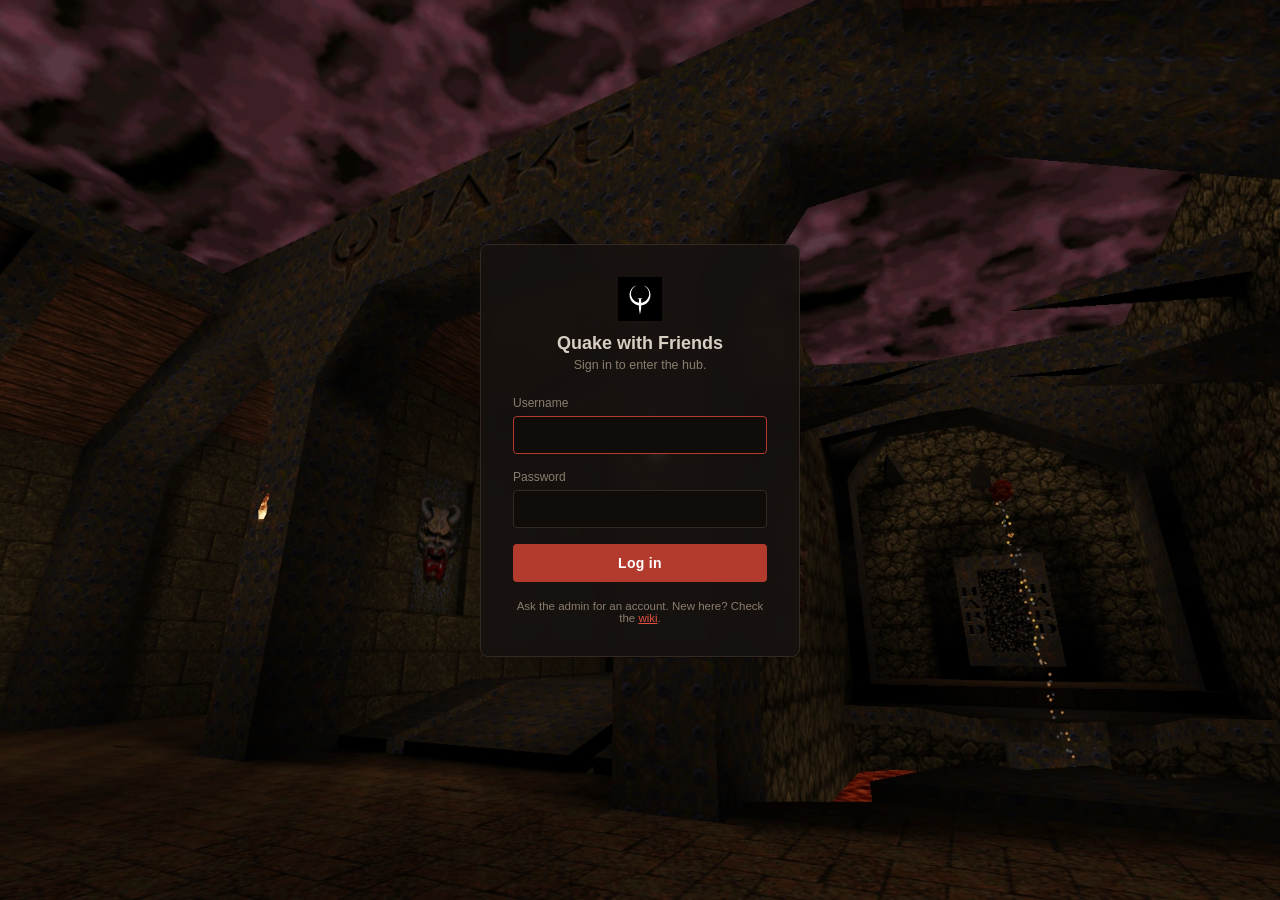
<file: admin.html>
<!DOCTYPE html>
<html>
<head>
	<meta charset="utf-8">
	<meta name="viewport" content="width=device-width, initial-scale=1.0">
	<title>Quake with Friends — Admin</title>
	<link rel="icon" type="image/svg+xml" href="icon.svg">
	<link rel="apple-touch-icon" href="icon.png">
	<link rel="stylesheet" href="admin.css">
</head>
<body>

	<header>
		<img src="icon.svg" alt="">
		<h1><a href="admin.html">Admin</a></h1>
		<div class="links">
			<a href="start.html">start</a>
			<a href="wiki.html">wiki</a>
			<a href="index.html">game</a>
			<a href="#" id="logoutLink">log out</a>
		</div>
	</header>

	<main>

		<div class="cards">
			<a class="card" href="admin_users.html">
				<div class="count" id="usersCount">—</div>
				<div class="label">Users</div>
			</a>
			<a class="card" href="admin_maps.html">
				<div class="count" id="mapsCount">—</div>
				<div class="label">Maps</div>
			</a>
			<a class="card" href="admin_rooms.html">
				<div class="count" id="roomsCount">—</div>
				<div class="label">Active rooms</div>
			</a>
		</div>

	</main>

	<div id="status"></div>

	<script src="server-config.js"></script>
	<script type="module">

		import { requireAdminSession, logout } from './src/auth_client.js';
		import { api, showStatus } from './admin_common.js';

		const session = requireAdminSession();

		document.getElementById( 'logoutLink' ).addEventListener( 'click', ( e ) => { e.preventDefault(); logout(); } );

		if ( session !== null ) {

			api( '/admin/api/users' ).then( ( { users } ) => {

				document.getElementById( 'usersCount' ).textContent = users.length;

			} ).catch( ( e ) => showStatus( e.message, true ) );

			api( '/admin/api/maps' ).then( ( { maps } ) => {

				document.getElementById( 'mapsCount' ).textContent = Object.keys( maps ).length;

			} ).catch( ( e ) => showStatus( e.message, true ) );

			api( '/admin/api/rooms' ).then( ( { rooms } ) => {

				document.getElementById( 'roomsCount' ).textContent = rooms.length;

			} ).catch( ( e ) => showStatus( e.message, true ) );

		}

	</script>

</body>
</html>
</file>
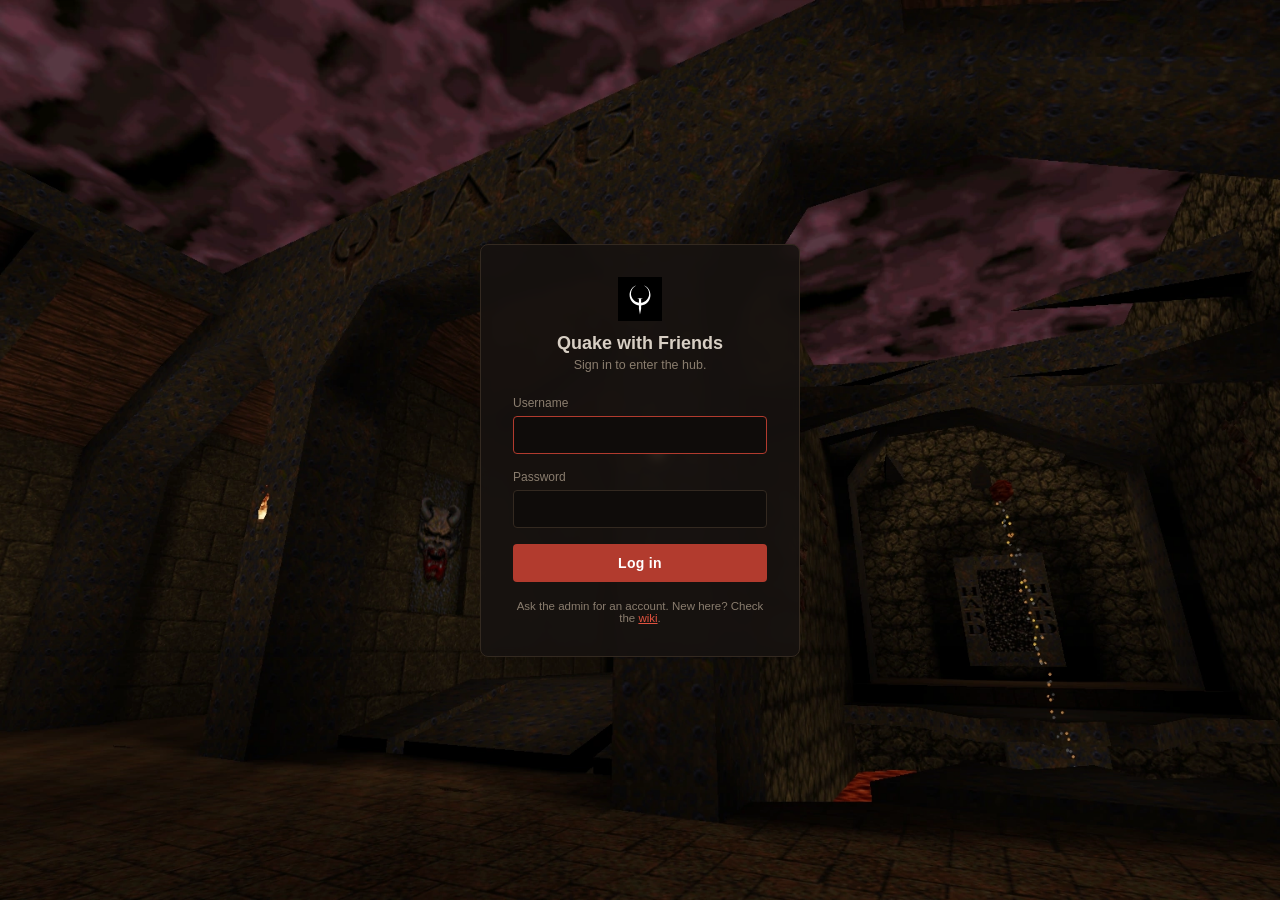
<file: admin_maps.html>
<!DOCTYPE html>
<html>
<head>
	<meta charset="utf-8">
	<meta name="viewport" content="width=device-width, initial-scale=1.0">
	<title>Quake with Friends — Admin — Maps</title>
	<link rel="icon" type="image/svg+xml" href="icon.svg">
	<link rel="apple-touch-icon" href="icon.png">
	<link rel="stylesheet" href="admin.css">
</head>
<body>

	<header>
		<img src="icon.svg" alt="">
		<h1><a href="admin.html">Admin</a></h1>
		<nav>
			<a href="admin_users.html">Users</a>
			<a href="admin_maps.html" class="active">Maps</a>
			<a href="admin_rooms.html">Rooms</a>
		</nav>
		<div class="links">
			<a href="start.html">start</a>
			<a href="wiki.html">wiki</a>
			<a href="index.html">game</a>
			<a href="#" id="logoutLink">log out</a>
		</div>
	</header>

	<main>

		<section>
			<h2>Maps</h2>
			<table id="mapsTable">
				<thead>
					<tr><th>ID</th><th>Title</th><th>Category</th><th>Mod</th><th>Visible</th><th></th></tr>
				</thead>
				<tbody id="mapsBody"></tbody>
			</table>
			<div id="mapsEmpty" class="empty" hidden>No maps in the catalog.</div>

			<div style="margin-top:16px;">
				<button type="button" class="primary" id="addMapBtn">Add map</button>
			</div>
		</section>

	</main>

	<div id="status"></div>

	<dialog id="mapDialog" style="width:380px;">
		<h3 id="mapDialogTitle">Add map</h3>
		<form id="mapForm">
			<div class="field">
				<label for="mapId">ID (matches the map/bsp filename)</label>
				<input type="text" id="mapId" placeholder="e.g. frogsbog">
			</div>
			<div class="field">
				<label for="mapTitle">Title (shown to players)</label>
				<input type="text" id="mapTitle" required>
			</div>
			<div class="field">
				<label for="mapCategory">Category</label>
				<select id="mapCategory">
					<option value="mod">mod</option>
					<option value="custom">custom</option>
					<option value="vanilla">vanilla</option>
					<option value="deathmatch">deathmatch</option>
				</select>
			</div>
			<div class="field">
				<label for="mapMod">Mod display name (optional)</label>
				<input type="text" id="mapMod" placeholder="e.g. Copper">
			</div>
			<div class="field">
				<label for="mapLayers">Mod dirs to layer in (comma-separated, optional)</label>
				<input type="text" id="mapLayers" placeholder="e.g. mods/copper">
			</div>
			<div class="field">
				<label for="mapBlurb">Blurb (optional)</label>
				<input type="text" id="mapBlurb">
			</div>
			<div class="field checkfield">
				<input type="checkbox" id="mapHidden">
				<label for="mapHidden" style="margin:0">Hidden from players</label>
			</div>
			<div class="actions">
				<button type="button" class="btn" id="mapDialogCancel">Cancel</button>
				<button type="submit" class="primary" id="mapDialogSubmit">Save</button>
			</div>
		</form>
	</dialog>

	<script src="server-config.js"></script>
	<script type="module">

		import { requireAdminSession, logout } from './src/auth_client.js';
		import { api, showStatus, escapeHTML } from './admin_common.js';

		const session = requireAdminSession();

		document.getElementById( 'logoutLink' ).addEventListener( 'click', ( e ) => { e.preventDefault(); logout(); } );

		async function loadMaps() {

			const { maps } = await api( '/admin/api/maps' );
			const body = document.getElementById( 'mapsBody' );
			const empty = document.getElementById( 'mapsEmpty' );

			const ids = Object.keys( maps ).sort();
			body.innerHTML = '';
			empty.hidden = ids.length > 0;

			for ( const id of ids ) {

				const m = maps[ id ];
				const tr = document.createElement( 'tr' );
				tr.innerHTML = `
					<td><code>${ escapeHTML( id ) }</code></td>
					<td>${ escapeHTML( m.title ) }</td>
					<td><span class="badge">${ escapeHTML( m.category ) }</span></td>
					<td>${ escapeHTML( m.mod || '—' ) }</td>
					<td></td>
					<td></td>
				`;

				const visTd = tr.children[ 4 ];
				const visBtn = document.createElement( 'button' );
				visBtn.textContent = m.hidden ? 'Hidden' : 'Visible';
				if ( m.hidden ) visBtn.style.color = 'var(--text-dim)';
				visBtn.addEventListener( 'click', () => toggleMapHidden( id, ! m.hidden ) );
				visTd.appendChild( visBtn );

				const actionsTd = tr.children[ 5 ];

				const editBtn = document.createElement( 'button' );
				editBtn.textContent = 'Edit';
				editBtn.addEventListener( 'click', () => openMapDialog( id, m ) );
				actionsTd.appendChild( editBtn );

				const delBtn = document.createElement( 'button' );
				delBtn.textContent = 'Delete';
				delBtn.className = 'danger';
				delBtn.addEventListener( 'click', () => deleteMapRow( id ) );
				actionsTd.appendChild( delBtn );

				body.appendChild( tr );

			}

		}

		async function toggleMapHidden( id, hidden ) {

			try {

				await api( '/admin/api/maps/' + encodeURIComponent( id ), {
					method: 'PATCH',
					headers: { 'Content-Type': 'application/json' },
					body: JSON.stringify( { hidden } ),
				} );
				showStatus( ( hidden ? 'Hid ' : 'Unhid ' ) + id + '.' );
				loadMaps();

			} catch ( e ) {

				showStatus( e.message, true );

			}

		}

		async function deleteMapRow( id ) {

			if ( ! confirm( 'Remove "' + id + '" from the catalog? (The map file itself is untouched -- this only removes the listing.)' ) ) return;

			try {

				await api( '/admin/api/maps/' + encodeURIComponent( id ), { method: 'DELETE' } );
				showStatus( 'Removed ' + id + '.' );
				loadMaps();

			} catch ( e ) {

				showStatus( e.message, true );

			}

		}

		// Add/edit dialog

		const mapDialog = document.getElementById( 'mapDialog' );
		const mapIdInput = document.getElementById( 'mapId' );
		const mapLayersInput = document.getElementById( 'mapLayers' );
		const mapDialogSubmit = document.getElementById( 'mapDialogSubmit' );
		let editingMapId = null; // null while adding a new map

		function openMapDialog( id, entry ) {

			editingMapId = id || null;
			document.getElementById( 'mapDialogTitle' ).textContent = id ? 'Edit map' : 'Add map';

			mapIdInput.value = id || '';
			mapIdInput.disabled = !! id; // ID is fixed once created -- it has to match the actual map file

			document.getElementById( 'mapTitle' ).value = ( entry && entry.title ) || '';
			document.getElementById( 'mapCategory' ).value = ( entry && entry.category ) || 'mod';
			document.getElementById( 'mapMod' ).value = ( entry && entry.mod ) || '';
			mapLayersInput.value = ( entry && entry.layers ) ? entry.layers.join( ', ' ) : '';
			document.getElementById( 'mapBlurb' ).value = ( entry && entry.blurb ) || '';
			document.getElementById( 'mapHidden' ).checked = !! ( entry && entry.hidden );

			mapDialog.showModal();

		}

		document.getElementById( 'addMapBtn' ).addEventListener( 'click', () => openMapDialog( null, null ) );
		document.getElementById( 'mapDialogCancel' ).addEventListener( 'click', () => mapDialog.close() );

		document.getElementById( 'mapForm' ).addEventListener( 'submit', async ( e ) => {

			e.preventDefault();

			const id = editingMapId || mapIdInput.value.trim();

			mapDialogSubmit.disabled = true;

			try {

				const body = {
					title: document.getElementById( 'mapTitle' ).value.trim(),
					category: document.getElementById( 'mapCategory' ).value,
					mod: document.getElementById( 'mapMod' ).value.trim(),
					layers: mapLayersInput.value,
					blurb: document.getElementById( 'mapBlurb' ).value.trim(),
					hidden: document.getElementById( 'mapHidden' ).checked,
				};

				if ( editingMapId ) {

					await api( '/admin/api/maps/' + encodeURIComponent( editingMapId ), {
						method: 'PATCH',
						headers: { 'Content-Type': 'application/json' },
						body: JSON.stringify( body ),
					} );
					showStatus( 'Updated ' + editingMapId + '.' );

				} else {

					await api( '/admin/api/maps', {
						method: 'POST',
						headers: { 'Content-Type': 'application/json' },
						body: JSON.stringify( Object.assign( { id }, body ) ),
					} );
					showStatus( 'Added ' + id + '.' );

				}

				mapDialog.close();
				loadMaps();

			} catch ( err ) {

				showStatus( err.message, true );

			} finally {

				mapDialogSubmit.disabled = false;

			}

		} );

		if ( session !== null ) {

			loadMaps().catch( ( e ) => showStatus( e.message, true ) );

		}

	</script>

</body>
</html>
</file>
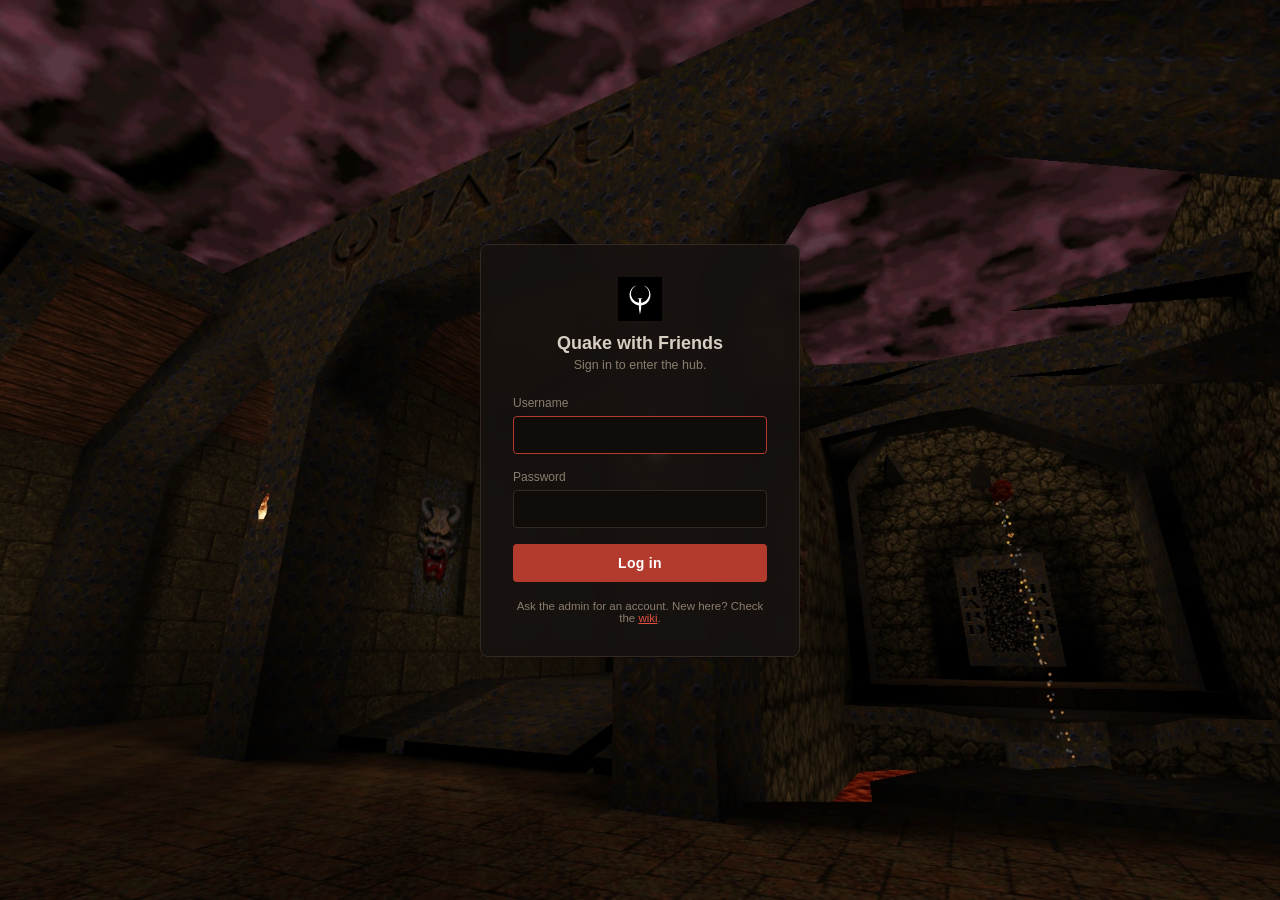
<file: admin_rooms.html>
<!DOCTYPE html>
<html>
<head>
	<meta charset="utf-8">
	<meta name="viewport" content="width=device-width, initial-scale=1.0">
	<title>Quake with Friends — Admin — Rooms</title>
	<link rel="icon" type="image/svg+xml" href="icon.svg">
	<link rel="apple-touch-icon" href="icon.png">
	<link rel="stylesheet" href="admin.css">
</head>
<body>

	<header>
		<img src="icon.svg" alt="">
		<h1><a href="admin.html">Admin</a></h1>
		<nav>
			<a href="admin_users.html">Users</a>
			<a href="admin_maps.html">Maps</a>
			<a href="admin_rooms.html" class="active">Rooms</a>
		</nav>
		<div class="links">
			<a href="start.html">start</a>
			<a href="wiki.html">wiki</a>
			<a href="index.html">game</a>
			<a href="#" id="logoutLink">log out</a>
		</div>
	</header>

	<main>

		<section>
			<h2>Active Rooms</h2>
			<table id="roomsTable">
				<thead>
					<tr><th>Room</th><th>Map</th><th>Mod</th><th>Players</th><th>Created</th><th></th></tr>
				</thead>
				<tbody id="roomsBody"></tbody>
			</table>
			<div id="roomsEmpty" class="empty" hidden>No active rooms.</div>
		</section>

	</main>

	<div id="status"></div>

	<script src="server-config.js"></script>
	<script type="module">

		import { requireAdminSession, logout } from './src/auth_client.js';
		import { api, showStatus, escapeHTML, fmtDate } from './admin_common.js';

		const session = requireAdminSession();

		document.getElementById( 'logoutLink' ).addEventListener( 'click', ( e ) => { e.preventDefault(); logout(); } );

		async function loadRooms() {

			const { rooms } = await api( '/admin/api/rooms' );
			const body = document.getElementById( 'roomsBody' );
			const empty = document.getElementById( 'roomsEmpty' );

			body.innerHTML = '';
			empty.hidden = rooms.length > 0;

			for ( const r of rooms.sort( ( a, b ) => b.createdAt - a.createdAt ) ) {

				const tr = document.createElement( 'tr' );
				tr.innerHTML = `
					<td>${ escapeHTML( r.id ) }${ r.persistent ? ' <span class="badge hub">hub</span>' : '' }</td>
					<td>${ escapeHTML( r.map ) }</td>
					<td>${ escapeHTML( r.mod || '—' ) }</td>
					<td>${ r.playerCount }/${ r.maxPlayers }</td>
					<td>${ fmtDate( r.createdAt ) }</td>
					<td></td>
				`;

				const actionsTd = tr.querySelector( 'td:last-child' );
				const endBtn = document.createElement( 'button' );
				endBtn.textContent = 'Terminate';
				endBtn.className = 'danger';
				endBtn.disabled = r.persistent;
				endBtn.addEventListener( 'click', () => terminateRoom( r.id ) );
				actionsTd.appendChild( endBtn );

				body.appendChild( tr );

			}

		}

		async function terminateRoom( id ) {

			if ( ! confirm( 'Terminate room ' + id + '? Anyone still in it will be disconnected.' ) ) return;

			try {

				await api( '/admin/api/rooms/' + encodeURIComponent( id ), { method: 'DELETE' } );
				showStatus( 'Terminated ' + id + '.' );
				loadRooms();

			} catch ( e ) {

				showStatus( e.message, true );

			}

		}

		if ( session !== null ) {

			loadRooms().catch( ( e ) => showStatus( e.message, true ) );
			setInterval( () => loadRooms().catch( () => {} ), 15000 );

		}

	</script>

</body>
</html>
</file>
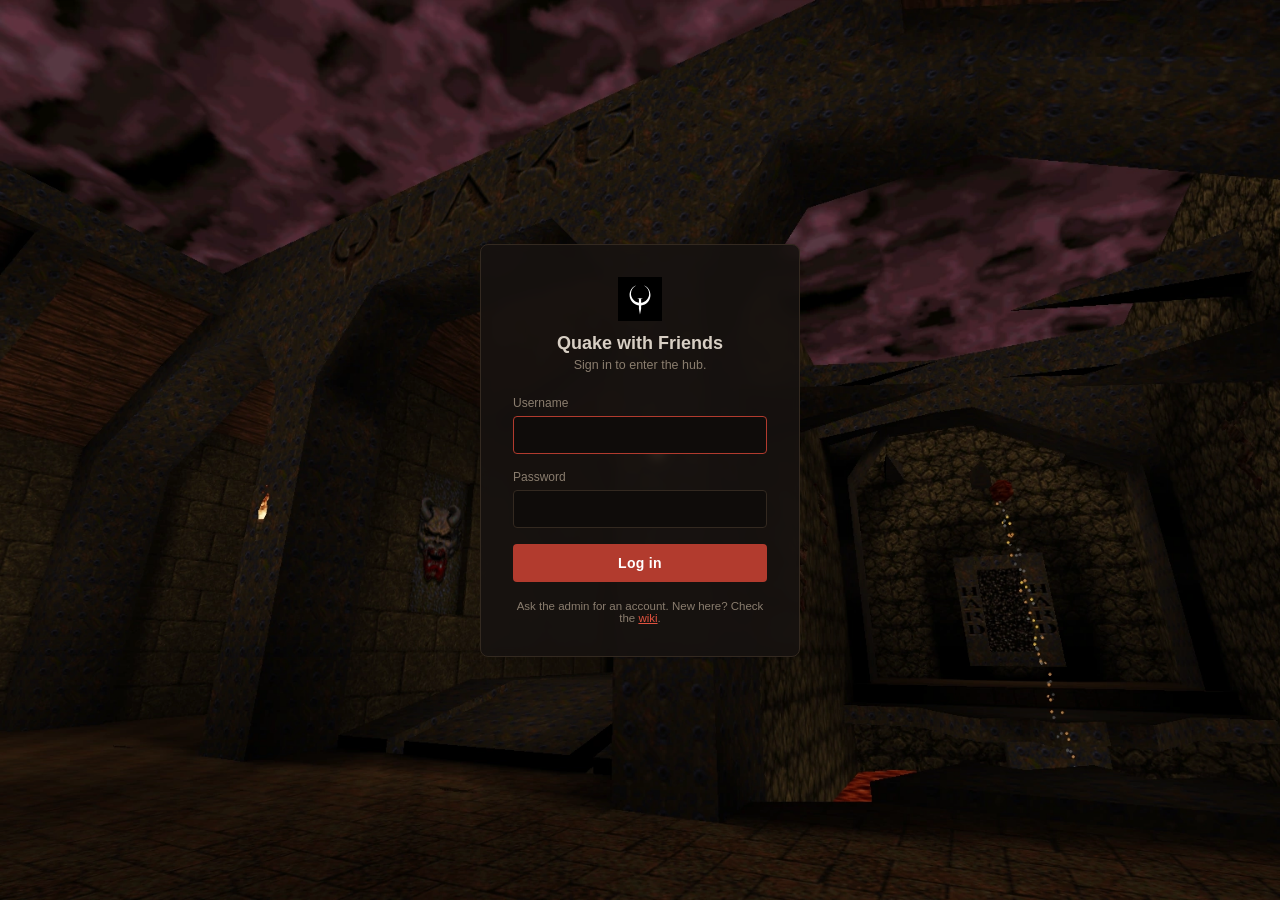
<file: admin_users.html>
<!DOCTYPE html>
<html>
<head>
	<meta charset="utf-8">
	<meta name="viewport" content="width=device-width, initial-scale=1.0">
	<title>Quake with Friends — Admin — Users</title>
	<link rel="icon" type="image/svg+xml" href="icon.svg">
	<link rel="apple-touch-icon" href="icon.png">
	<link rel="stylesheet" href="admin.css">
</head>
<body>

	<header>
		<img src="icon.svg" alt="">
		<h1><a href="admin.html">Admin</a></h1>
		<nav>
			<a href="admin_users.html" class="active">Users</a>
			<a href="admin_maps.html">Maps</a>
			<a href="admin_rooms.html">Rooms</a>
		</nav>
		<div class="links">
			<a href="start.html">start</a>
			<a href="wiki.html">wiki</a>
			<a href="index.html">game</a>
			<a href="#" id="logoutLink">log out</a>
		</div>
	</header>

	<main>

		<section>
			<h2>Users</h2>
			<table id="usersTable">
				<thead>
					<tr><th>Username</th><th>Role</th><th>Created</th><th></th></tr>
				</thead>
				<tbody id="usersBody"></tbody>
			</table>
			<div id="usersEmpty" class="empty" hidden>No users yet.</div>

			<form class="inline" id="addUserForm">
				<div class="field">
					<label for="newUsername">Username</label>
					<input type="text" id="newUsername" maxlength="15" required autocomplete="off">
				</div>
				<div class="field">
					<label for="newPassword">Password</label>
					<input type="password" id="newPassword" required autocomplete="new-password">
				</div>
				<div class="field checkfield">
					<input type="checkbox" id="newIsAdmin">
					<label for="newIsAdmin" style="margin:0">Admin</label>
				</div>
				<button type="submit" class="primary">Add user</button>
			</form>
		</section>

	</main>

	<div id="status"></div>

	<dialog id="passwordDialog">
		<h3>Reset password</h3>
		<form id="passwordForm">
			<div class="field">
				<label for="dialogUsername">User</label>
				<input type="text" id="dialogUsername" disabled style="background:#0f0c0a;border:1px solid #332920;color:#8a7d6e;padding:7px 9px;border-radius:4px;font-size:13px;width:100%;">
			</div>
			<div class="field">
				<label for="dialogPassword">New password</label>
				<input type="password" id="dialogPassword" required autocomplete="new-password">
			</div>
			<div class="actions">
				<button type="button" class="btn" id="dialogCancel">Cancel</button>
				<button type="submit" class="primary">Set password</button>
			</div>
		</form>
	</dialog>

	<script src="server-config.js"></script>
	<script type="module">

		import { requireAdminSession, logout } from './src/auth_client.js';
		import { api, showStatus, escapeHTML, fmtDate } from './admin_common.js';

		const session = requireAdminSession();

		document.getElementById( 'logoutLink' ).addEventListener( 'click', ( e ) => { e.preventDefault(); logout(); } );

		async function loadUsers() {

			const { users } = await api( '/admin/api/users' );
			const body = document.getElementById( 'usersBody' );
			const empty = document.getElementById( 'usersEmpty' );

			body.innerHTML = '';
			empty.hidden = users.length > 0;

			for ( const u of users.sort( ( a, b ) => a.username.localeCompare( b.username ) ) ) {

				const tr = document.createElement( 'tr' );
				tr.innerHTML = `
					<td>${ escapeHTML( u.username ) }${ u.username === session.username ? ' <span class="badge">you</span>' : '' }</td>
					<td>${ u.isAdmin ? '<span class="badge admin">admin</span>' : '<span class="badge">player</span>' }</td>
					<td>${ fmtDate( u.createdAt ) }</td>
					<td></td>
				`;

				const actionsTd = tr.querySelector( 'td:last-child' );

				const pwBtn = document.createElement( 'button' );
				pwBtn.textContent = 'Reset password';
				pwBtn.addEventListener( 'click', () => openPasswordDialog( u.username ) );
				actionsTd.appendChild( pwBtn );

				const adminBtn = document.createElement( 'button' );
				adminBtn.textContent = u.isAdmin ? 'Remove admin' : 'Make admin';
				adminBtn.addEventListener( 'click', () => toggleAdmin( u.username, ! u.isAdmin ) );
				actionsTd.appendChild( adminBtn );

				const delBtn = document.createElement( 'button' );
				delBtn.textContent = 'Delete';
				delBtn.className = 'danger';
				delBtn.disabled = u.username === session.username;
				delBtn.addEventListener( 'click', () => deleteUserRow( u.username ) );
				actionsTd.appendChild( delBtn );

				body.appendChild( tr );

			}

		}

		async function toggleAdmin( username, isAdmin ) {

			try {

				await api( '/admin/api/users/' + encodeURIComponent( username ), {
					method: 'PATCH',
					headers: { 'Content-Type': 'application/json' },
					body: JSON.stringify( { isAdmin } ),
				} );
				showStatus( ( isAdmin ? 'Made ' : 'Removed admin from ' ) + username + '.' );
				loadUsers();

			} catch ( e ) {

				showStatus( e.message, true );

			}

		}

		async function deleteUserRow( username ) {

			if ( ! confirm( 'Delete user "' + username + '"? This cannot be undone.' ) ) return;

			try {

				await api( '/admin/api/users/' + encodeURIComponent( username ), { method: 'DELETE' } );
				showStatus( 'Deleted ' + username + '.' );
				loadUsers();

			} catch ( e ) {

				showStatus( e.message, true );

			}

		}

		document.getElementById( 'addUserForm' ).addEventListener( 'submit', async ( e ) => {

			e.preventDefault();

			const username = document.getElementById( 'newUsername' ).value.trim();
			const password = document.getElementById( 'newPassword' ).value;
			const isAdmin = document.getElementById( 'newIsAdmin' ).checked;

			try {

				await api( '/admin/api/users', {
					method: 'POST',
					headers: { 'Content-Type': 'application/json' },
					body: JSON.stringify( { username, password, isAdmin } ),
				} );
				showStatus( 'Created ' + username + '.' );
				e.target.reset();
				loadUsers();

			} catch ( e2 ) {

				showStatus( e2.message, true );

			}

		} );

		// Password reset dialog

		const passwordDialog = document.getElementById( 'passwordDialog' );
		let pendingUsername = '';

		function openPasswordDialog( username ) {

			pendingUsername = username;
			document.getElementById( 'dialogUsername' ).value = username;
			document.getElementById( 'dialogPassword' ).value = '';
			passwordDialog.showModal();

		}

		document.getElementById( 'dialogCancel' ).addEventListener( 'click', () => passwordDialog.close() );

		document.getElementById( 'passwordForm' ).addEventListener( 'submit', async ( e ) => {

			e.preventDefault();
			const password = document.getElementById( 'dialogPassword' ).value;

			try {

				await api( '/admin/api/users/' + encodeURIComponent( pendingUsername ), {
					method: 'PATCH',
					headers: { 'Content-Type': 'application/json' },
					body: JSON.stringify( { password } ),
				} );
				showStatus( 'Password updated for ' + pendingUsername + '.' );
				passwordDialog.close();

			} catch ( err ) {

				showStatus( err.message, true );

			}

		} );

		if ( session !== null ) {

			loadUsers().catch( ( e ) => showStatus( e.message, true ) );

		}

	</script>

</body>
</html>
</file>
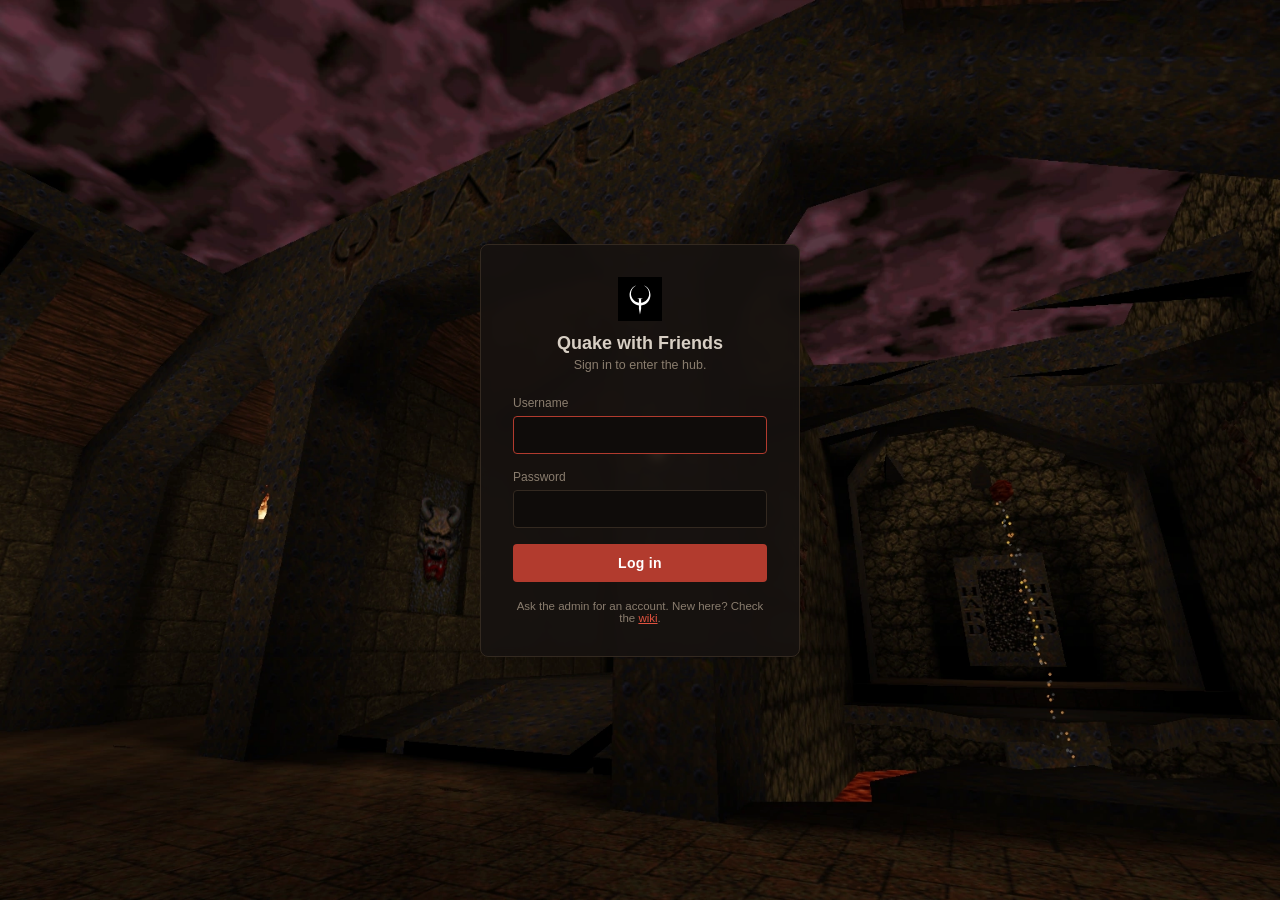
<file: hub.html>
<!DOCTYPE html>
<html>
<head>
	<meta charset="utf-8">
	<meta name="viewport" content="width=device-width, initial-scale=1.0">
	<title>Quake with Friends — Hub</title>
	<link rel="icon" type="image/svg+xml" href="icon.svg">
	<link rel="apple-touch-icon" href="icon.png">
	<style>
		:root {
			--bg: #0b0908;
			--panel: rgba(23, 19, 16, 0.88);
			--panel-border: #332920;
			--text: #d8cfc4;
			--text-dim: #8a7d6e;
			--accent: #b23b2e;
			--accent-bright: #e0523f;
			--ok: #6f9b4a;
		}

		* { box-sizing: border-box; }

		html, body {
			margin: 0;
			padding: 0;
			min-height: 100%;
			background: var(--bg) url('background.webp') center / cover no-repeat fixed;
			color: var(--text);
			font-family: 'Trebuchet MS', 'Segoe UI', Verdana, sans-serif;
			display: flex;
			align-items: center;
			justify-content: center;
		}

		.card {
			width: 520px;
			max-width: calc(100vw - 32px);
			background: var(--panel);
			backdrop-filter: blur(6px);
			border: 1px solid var(--panel-border);
			border-radius: 8px;
			padding: 32px;
			margin: 24px 0;
		}

		.card > img { width: 44px; height: 44px; display: block; margin: 0 auto 12px; }

		h1 {
			margin: 0 0 4px;
			font-size: 18px;
			text-align: center;
			font-weight: 600;
		}

		p.sub {
			margin: 0 0 24px;
			text-align: center;
			font-size: 12.5px;
			color: var(--text-dim);
		}

		.roster {
			display: grid;
			grid-template-columns: repeat(auto-fill, minmax(84px, 1fr));
			gap: 16px 12px;
			min-height: 96px;
			align-content: start;
		}

		.player {
			display: flex;
			flex-direction: column;
			align-items: center;
			gap: 7px;
			min-width: 0;
		}

		.avatar {
			width: 56px;
			height: 56px;
			border-radius: 6px;
			background-color: #201a15;
			background-image: url('icons/face1.png');
			background-repeat: no-repeat;
			background-position: center;
			background-size: 42px 42px;
			image-rendering: pixelated;
			border: 1px solid rgba(0, 0, 0, 0.45);
			box-shadow: inset 0 1px 0 rgba(255, 255, 255, 0.1), inset 0 -2px 6px rgba(0, 0, 0, 0.45);
			filter: hue-rotate(var(--hue, 0deg)) saturate(1.3);
		}

		.player.self .avatar {
			border-color: var(--accent-bright);
			box-shadow: 0 0 0 2px var(--accent), inset 0 1px 0 rgba(255, 255, 255, 0.1);
		}

		.pname {
			font-size: 12px;
			max-width: 100%;
			overflow: hidden;
			text-overflow: ellipsis;
			white-space: nowrap;
			text-align: center;
		}

		.player.self .pname { color: var(--accent-bright); }

		.empty {
			grid-column: 1 / -1;
			align-self: center;
			text-align: center;
			font-size: 12.5px;
			color: var(--text-dim);
			padding: 24px 0;
		}

		.sep {
			margin: 22px 0 4px;
			border: none;
			border-top: 1px solid var(--panel-border);
		}

		.launch {
			margin-top: 22px;
			padding-top: 20px;
			border-top: 1px solid var(--panel-border);
		}

		.launch label {
			display: block;
			font-size: 11px;
			color: var(--text-dim);
			text-transform: uppercase;
			letter-spacing: 0.5px;
			margin-bottom: 6px;
		}

		.launch-row {
			display: flex;
			gap: 10px;
		}

		select {
			flex: 1;
			min-width: 0;
			background: #0f0c0a;
			border: 1px solid var(--panel-border);
			color: var(--text);
			padding: 10px 12px;
			border-radius: 4px;
			font-size: 13.5px;
			outline: none;
		}

		select:focus { border-color: var(--accent); }

		button#startBtn {
			background: var(--accent);
			color: #fff;
			border: none;
			padding: 0 22px;
			border-radius: 4px;
			font-size: 14px;
			font-weight: 600;
			cursor: pointer;
			letter-spacing: 0.3px;
		}

		button#startBtn:hover:not(:disabled) { background: var(--accent-bright); }
		button#startBtn:disabled { opacity: 0.5; cursor: default; }

		.launch-status {
			margin-top: 9px;
			font-size: 12px;
			min-height: 15px;
			color: var(--text-dim);
		}

		.launch-status.err { color: var(--accent-bright); }

		.foot {
			margin-top: 20px;
			display: flex;
			justify-content: space-between;
			align-items: center;
			gap: 12px;
			font-size: 12px;
			color: var(--text-dim);
		}

		.foot a { color: var(--text-dim); text-decoration: none; }
		.foot a:hover { color: var(--accent-bright); }
		.foot nav { display: flex; gap: 12px; }

		.status {
			display: flex;
			align-items: center;
			justify-content: center;
			gap: 7px;
			margin-bottom: 18px;
			font-size: 11.5px;
			color: var(--text-dim);
		}

		.dot {
			width: 7px;
			height: 7px;
			border-radius: 50%;
			background: var(--text-dim);
		}

		.status.live .dot { background: var(--ok); }
		.status.down .dot { background: var(--accent-bright); }
	</style>
</head>
<body>

	<div class="card">
		<img src="icon.svg" alt="">
		<h1>The Hub</h1>
		<p class="sub" id="sub">Who's here right now.</p>

		<div class="status" id="status"><span class="dot"></span><span id="statusText">Connecting…</span></div>

		<div class="roster" id="roster">
			<div class="empty">Loading…</div>
		</div>

		<div class="launch">
			<label for="mapSelect">Pick a level -- everyone here starts it together</label>
			<div class="launch-row">
				<select id="mapSelect" disabled><option>Loading maps…</option></select>
				<button id="startBtn" disabled>Start</button>
			</div>
			<div class="launch-status" id="launchStatus"></div>
		</div>

		<hr class="sep">

		<div class="foot">
			<span>Signed in as <span id="whoami" style="color: var(--text);"></span></span>
			<nav>
				<a href="maps.html">Maps</a>
				<a href="#" id="logoutLink">log out</a>
			</nav>
		</div>
	</div>

	<script src="server-config.js"></script>
	<script type="module">

		import { requireSession, logout, fetchMapdb } from './src/auth_client.js';

		const session = requireSession();
		if ( session !== null ) {

			document.getElementById( 'whoami' ).textContent = session.username;

			document.getElementById( 'logoutLink' ).addEventListener( 'click', ( e ) => {

				e.preventDefault();
				logout();

			} );

			loadMapPicker();
			startPresence( session );

		}

		/**
		 * A stable hue per player, so the same person is always the same
		 * shade of the same base face icon -- Quake's own "shirt colour"
		 * trick for telling players apart, just done with CSS instead of a
		 * palette-remapped skin. Cheap string hash; no avatar assets to
		 * manage beyond the one icon.
		 */
		function avatarHue( name ) {

			let hash = 0;
			for ( let i = 0; i < name.length; i ++ ) hash = ( hash * 31 + name.charCodeAt( i ) ) | 0;

			return Math.abs( hash ) % 360;

		}

		function renderRoster( players, me ) {

			const roster = document.getElementById( 'roster' );
			const sub = document.getElementById( 'sub' );

			roster.innerHTML = '';

			if ( players.length === 0 ) {

				sub.textContent = 'Who\'s here right now.';
				const empty = document.createElement( 'div' );
				empty.className = 'empty';
				empty.textContent = 'Nobody here yet.';
				roster.appendChild( empty );
				return;

			}

			sub.textContent = players.length === 1
				? 'One player here right now.'
				: players.length + ' players here right now.';

			for ( const player of players ) {

				const isSelf = player.username === me;

				const el = document.createElement( 'div' );
				el.className = isSelf ? 'player self' : 'player';

				const avatar = document.createElement( 'div' );
				avatar.className = 'avatar';
				avatar.style.setProperty( '--hue', avatarHue( player.username ) + 'deg' );

				const name = document.createElement( 'div' );
				name.className = 'pname';
				name.textContent = isSelf ? player.username + ' (you)' : player.username;
				name.title = player.username;

				el.appendChild( avatar );
				el.appendChild( name );
				roster.appendChild( el );

			}

		}

		function setStatus( state, text ) {

			const status = document.getElementById( 'status' );
			status.className = 'status' + ( state ? ' ' + state : '' );
			document.getElementById( 'statusText' ).textContent = text;

		}

		function setLaunchStatus( text, isError ) {

			const el = document.getElementById( 'launchStatus' );
			el.textContent = text || '';
			el.className = 'launch-status' + ( isError ? ' err' : '' );

		}

		/**
		 * Populates the level picker. Vanilla episode maps are left out --
		 * they're scripted single-player intro/outro levels, not built with
		 * extra players in mind -- everything else (mod campaigns, standalone
		 * customs, deathmatch arenas) is fair game. The server infers coop vs.
		 * deathmatch from the same category when Start is pressed (see
		 * hubModeForCategory in server/lobby_server.js) -- no mode picker here.
		 */
		async function loadMapPicker() {

			const select = document.getElementById( 'mapSelect' );

			let maps;
			try {

				maps = await fetchMapdb();

			} catch ( e ) {

				select.innerHTML = '<option>Could not load maps</option>';
				return;

			}

			const entries = Object.entries( maps )
				.filter( ( [ , entry ] ) => entry.category !== 'vanilla' )
				.sort( ( a, b ) => a[ 1 ].title.localeCompare( b[ 1 ].title ) );

			if ( entries.length === 0 ) {

				select.innerHTML = '<option>No maps available</option>';
				return;

			}

			select.innerHTML = entries
				.map( ( [ id, entry ] ) => '<option value="' + id + '">' + entry.title + '</option>' )
				.join( '' );
			select.disabled = false;

			updateStartEnabled();

		}

		function updateStartEnabled() {

			const select = document.getElementById( 'mapSelect' );
			const startBtn = document.getElementById( 'startBtn' );

			startBtn.disabled = select.disabled || ! window.__tqPresenceLive;

		}

		/**
		 * Holds one WebSocket open to the lobby for as long as this page is
		 * open -- that open socket *is* the player's presence in the hub, so
		 * closing the tab drops them from everyone else's roster with no
		 * timeout or heartbeat needed. Reconnects on drop so a blip doesn't
		 * strand the page showing a stale list.
		 */
		function startPresence( session ) {

			const lobby = ( window.THREE_QUAKE_SERVER && window.THREE_QUAKE_SERVER.lobby ) || 'localhost:4433';
			const url = ( location.protocol === 'https:' ? 'wss://' : 'ws://' ) + lobby + '/ws';

			let retry = null;
			let socket = null;

			function connect() {

				socket = new WebSocket( url );

				socket.addEventListener( 'open', () => {

					setStatus( 'live', 'Live' );
					window.__tqPresenceLive = true;
					updateStartEnabled();
					socket.send( JSON.stringify( { type: 'presence', token: session.token } ) );

				} );

				socket.addEventListener( 'message', ( event ) => {

					if ( typeof event.data !== 'string' ) return;

					let msg;
					try { msg = JSON.parse( event.data ); } catch ( e ) { return; }

					if ( msg.error ) {

						setStatus( 'down', msg.error );
						return;

					}

					if ( msg.type === 'presence' ) {

						renderRoster( msg.players || [], session.username );

					} else if ( msg.type === 'start' ) {

						// The host (could be anyone here, including this
						// client) pressed Start -- everyone on the page
						// travels into the new room together.
						setLaunchStatus( 'Starting…' );
						// map rides along too, not just room: this is a fresh
						// page load (not the same running client the old
						// in-world kiosk broadcast reached), so main.js needs
						// it to resolve the level's mod dirs from the map
						// catalog before it can render anything.
						window.location.href = 'index.html?room=' + encodeURIComponent( msg.roomId ) +
							'&map=' + encodeURIComponent( msg.mapId );

					} else if ( msg.type === 'start_failed' ) {

						setLaunchStatus( msg.error || 'Could not start the match.', true );
						document.getElementById( 'startBtn' ).disabled = false;

					}

				} );

				const drop = () => {

					window.__tqPresenceLive = false;
					updateStartEnabled();

					if ( retry !== null ) return;
					setStatus( 'down', 'Reconnecting…' );
					retry = setTimeout( () => { retry = null; connect(); }, 2000 );

				};

				socket.addEventListener( 'close', drop );
				socket.addEventListener( 'error', drop );

			}

			connect();

			document.getElementById( 'startBtn' ).addEventListener( 'click', () => {

				const mapId = document.getElementById( 'mapSelect' ).value;
				if ( ! mapId || socket == null || socket.readyState !== WebSocket.OPEN ) return;

				document.getElementById( 'startBtn' ).disabled = true;
				setLaunchStatus( 'Starting…' );
				socket.send( JSON.stringify( { type: 'start', mapId, token: session.token } ) );

			} );

		}

	</script>

</body>
</html>
</file>
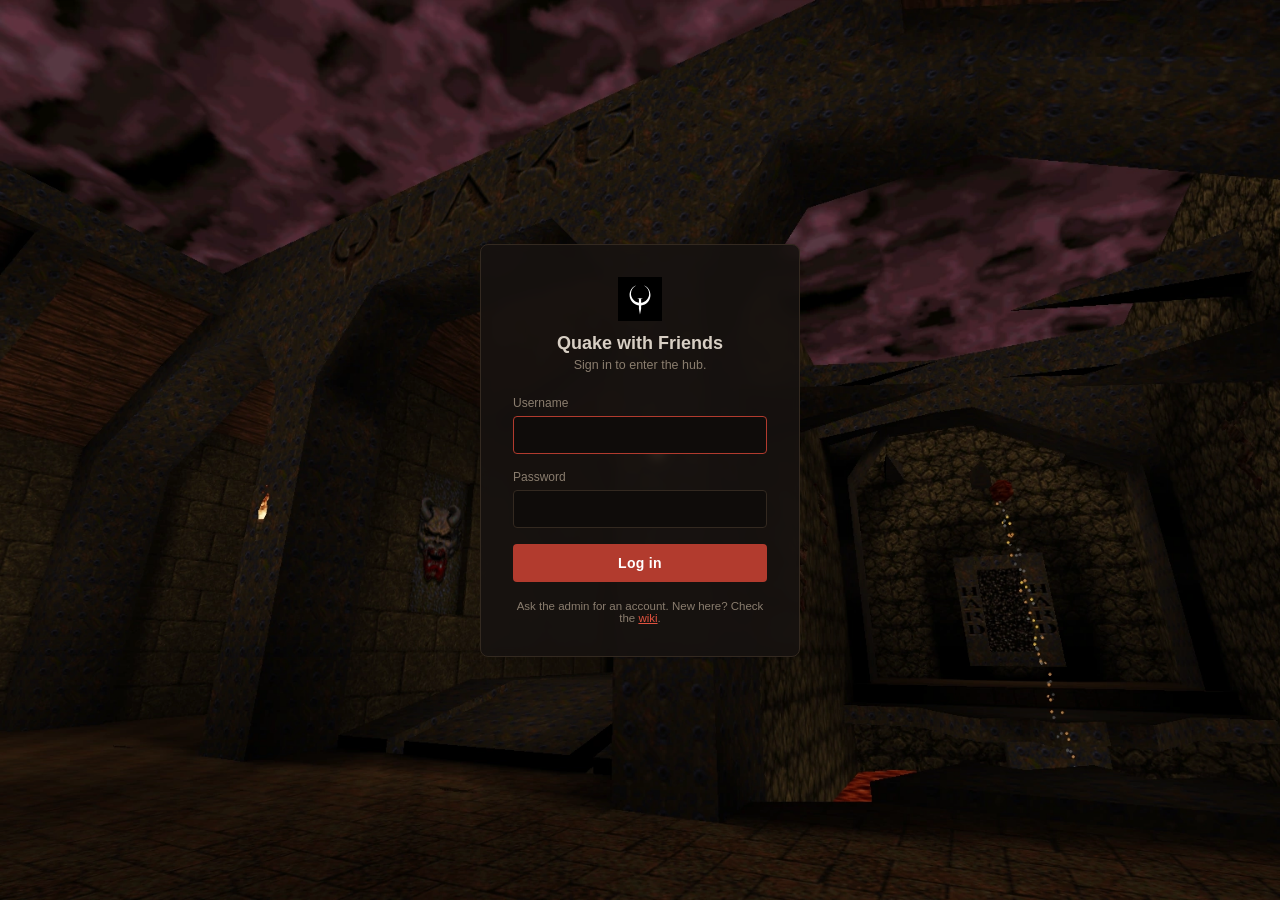
<file: login.html>
<!DOCTYPE html>
<html>
<head>
	<meta charset="utf-8">
	<meta name="viewport" content="width=device-width, initial-scale=1.0">
	<title>Quake with Friends — Login</title>
	<link rel="icon" type="image/svg+xml" href="icon.svg">
	<link rel="apple-touch-icon" href="icon.png">
	<style>
		:root {
			--bg: #0b0908;
			--panel: #171310;
			--panel-border: #332920;
			--text: #d8cfc4;
			--text-dim: #8a7d6e;
			--accent: #b23b2e;
			--accent-bright: #e0523f;
			--error: #e0523f;
		}

		* { box-sizing: border-box; }

		html, body {
			margin: 0;
			padding: 0;
			height: 100%;
			background: var(--bg) url('background.webp') center / cover no-repeat fixed;
			color: var(--text);
			font-family: 'Trebuchet MS', 'Segoe UI', Verdana, sans-serif;
			display: flex;
			align-items: center;
			justify-content: center;
		}

		.card {
			width: 320px;
			background: rgba(23, 19, 16, 0.88);
			backdrop-filter: blur(6px);
			border: 1px solid var(--panel-border);
			border-radius: 8px;
			padding: 32px;
		}

		.card img { width: 44px; height: 44px; display: block; margin: 0 auto 12px; }

		h1 {
			margin: 0 0 4px;
			font-size: 18px;
			text-align: center;
			font-weight: 600;
		}

		p.sub {
			margin: 0 0 24px;
			text-align: center;
			font-size: 12.5px;
			color: var(--text-dim);
		}

		label {
			display: block;
			font-size: 12px;
			color: var(--text-dim);
			margin-bottom: 6px;
		}

		input {
			width: 100%;
			background: #0f0c0a;
			border: 1px solid var(--panel-border);
			color: var(--text);
			padding: 10px 12px;
			border-radius: 4px;
			font-size: 14px;
			outline: none;
			margin-bottom: 16px;
		}

		input:focus { border-color: var(--accent); }

		button {
			width: 100%;
			background: var(--accent);
			color: #fff;
			border: none;
			padding: 11px;
			border-radius: 4px;
			font-size: 14px;
			font-weight: 600;
			cursor: pointer;
			letter-spacing: 0.3px;
		}

		button:hover:not(:disabled) { background: var(--accent-bright); }
		button:disabled { opacity: 0.6; cursor: default; }

		.error {
			display: none;
			background: #2a1512;
			border: 1px solid var(--error);
			color: var(--error);
			font-size: 12.5px;
			padding: 8px 10px;
			border-radius: 4px;
			margin-bottom: 16px;
		}

		.hint {
			margin-top: 18px;
			text-align: center;
			font-size: 11.5px;
			color: var(--text-dim);
		}
		.hint a { color: var(--accent-bright); }
	</style>
</head>
<body>

	<div class="card">
		<img src="icon.svg" alt="">
		<h1>Quake with Friends</h1>
		<p class="sub">Sign in to enter the hub.</p>

		<div id="error" class="error"></div>

		<form id="loginForm">
			<label for="username">Username</label>
			<input id="username" name="username" type="text" autocomplete="username" required autofocus>

			<label for="password">Password</label>
			<input id="password" name="password" type="password" autocomplete="current-password" required>

			<button id="submitBtn" type="submit">Log in</button>
		</form>

		<div class="hint">Ask the admin for an account. New here? Check the <a href="wiki.html">wiki</a>.</div>
	</div>

	<script src="server-config.js"></script>
	<script type="module">

		import { login, getSession } from './src/auth_client.js';

		// Already logged in? Skip straight through.
		const params = new URLSearchParams( location.search );
		const next = params.get( 'next' ) || 'hub.html';

		if ( getSession() !== null ) {

			location.href = next;

		}

		const form = document.getElementById( 'loginForm' );
		const errorBox = document.getElementById( 'error' );
		const submitBtn = document.getElementById( 'submitBtn' );

		form.addEventListener( 'submit', async ( e ) => {

			e.preventDefault();
			errorBox.style.display = 'none';
			submitBtn.disabled = true;
			submitBtn.textContent = 'Logging in…';

			const username = document.getElementById( 'username' ).value.trim();
			const password = document.getElementById( 'password' ).value;

			try {

				await login( username, password );
				location.href = next;

			} catch ( err ) {

				errorBox.textContent = err.message;
				errorBox.style.display = 'block';
				submitBtn.disabled = false;
				submitBtn.textContent = 'Log in';

			}

		} );

	</script>

</body>
</html>
</file>
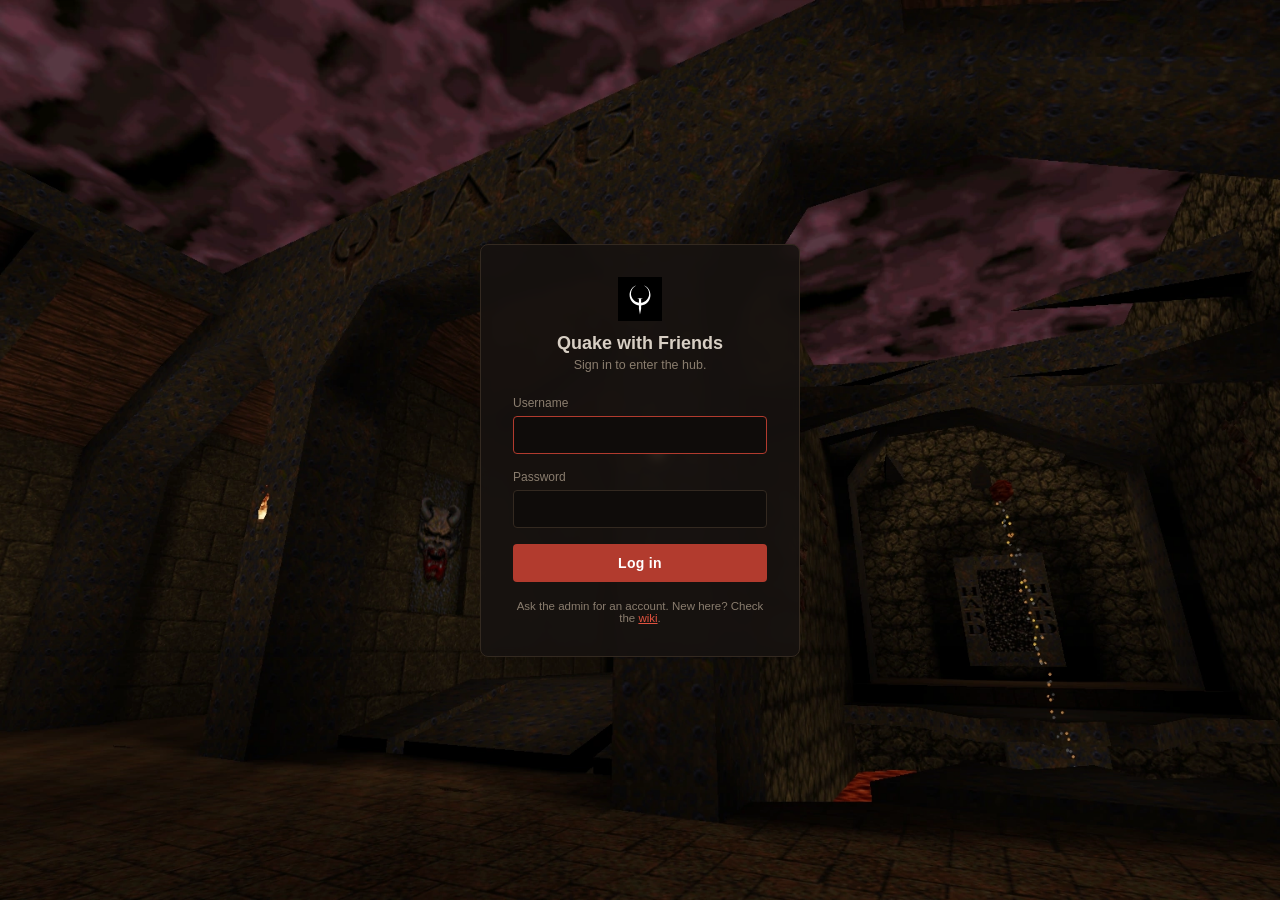
<file: maps.html>
<!DOCTYPE html>
<html>
<head>
	<meta charset="utf-8">
	<meta name="viewport" content="width=device-width, initial-scale=1.0">
	<title>Quake with Friends — Maps</title>
	<link rel="icon" type="image/svg+xml" href="icon.svg">
	<link rel="apple-touch-icon" href="icon.png">
	<style>
		:root {
			--bg: #0b0908;
			--panel: #171310;
			--panel-border: #332920;
			--text: #d8cfc4;
			--text-dim: #8a7d6e;
			--accent: #b23b2e;
			--accent-bright: #e0523f;
			--locked: #4a4038;
		}

		* { box-sizing: border-box; }

		html, body {
			margin: 0;
			padding: 0;
			background: var(--bg);
			color: var(--text);
			font-family: 'Trebuchet MS', 'Segoe UI', Verdana, sans-serif;
		}

		header {
			display: flex;
			align-items: center;
			gap: 16px;
			padding: 28px 32px 20px;
			border-bottom: 1px solid var(--panel-border);
		}

		header img { width: 40px; height: 40px; flex-shrink: 0; }

		header h1 {
			margin: 0;
			font-size: 22px;
			letter-spacing: 0.5px;
			font-weight: 600;
		}

		header p {
			margin: 4px 0 0;
			font-size: 13px;
			color: var(--text-dim);
		}

		main {
			max-width: 1100px;
			margin: 0 auto;
			padding: 24px 32px 64px;
		}

		.toolbar {
			display: flex;
			gap: 12px;
			align-items: center;
			margin-bottom: 28px;
			flex-wrap: wrap;
		}

		#filter {
			flex: 1;
			min-width: 200px;
			background: var(--panel);
			border: 1px solid var(--panel-border);
			color: var(--text);
			padding: 9px 12px;
			border-radius: 4px;
			font-size: 14px;
			outline: none;
		}

		#filter:focus { border-color: var(--accent); }

		#regStatus {
			font-size: 12px;
			color: var(--text-dim);
			white-space: nowrap;
		}

		#regStatus.have { color: #7fae6c; }

		section { margin-bottom: 36px; }

		section h2 {
			font-size: 13px;
			text-transform: uppercase;
			letter-spacing: 1.5px;
			color: var(--text-dim);
			margin: 0 0 12px;
			padding-bottom: 8px;
			border-bottom: 1px solid var(--panel-border);
		}

		.grid {
			display: grid;
			grid-template-columns: repeat(auto-fill, minmax(230px, 1fr));
			gap: 12px;
		}

		.card {
			display: block;
			background: var(--panel);
			border: 1px solid var(--panel-border);
			border-radius: 6px;
			padding: 14px 16px;
			text-decoration: none;
			color: var(--text);
			cursor: pointer;
			transition: border-color 0.15s, transform 0.15s, background 0.15s;
			position: relative;
		}

		.card:hover:not(.locked) {
			border-color: var(--accent);
			background: #1e1712;
			transform: translateY(-1px);
		}

		.card .title {
			font-weight: 600;
			font-size: 14.5px;
			margin-bottom: 3px;
			padding-right: 64px;
			padding-left: 22px;
		}

		.card .num {
			position: absolute;
			top: 14px;
			left: 16px;
			font-size: 11.5px;
			color: var(--text-dim);
			font-variant-numeric: tabular-nums;
		}

		.card .id {
			font-family: 'Courier New', monospace;
			font-size: 11.5px;
			color: var(--accent-bright);
			margin-bottom: 6px;
			display: block;
		}

		.card .blurb {
			font-size: 12px;
			color: var(--text-dim);
			line-height: 1.4;
		}

		.card .badge {
			position: absolute;
			top: 12px;
			right: 12px;
			font-size: 10px;
			text-transform: uppercase;
			letter-spacing: 0.5px;
			padding: 2px 6px;
			border-radius: 3px;
			background: #2a2018;
			color: var(--text-dim);
		}

		.card.locked {
			cursor: default;
			opacity: 0.45;
		}

		.card.locked .title { color: var(--locked); }

		.card.locked .lock-note {
			font-size: 11px;
			color: var(--locked);
			margin-top: 6px;
			font-style: italic;
		}

		footer {
			text-align: center;
			padding: 24px;
			font-size: 12px;
			color: var(--text-dim);
		}

		footer a { color: var(--text-dim); }

		#empty {
			display: none;
			color: var(--text-dim);
			font-size: 13px;
			padding: 40px 0;
			text-align: center;
		}
	</style>
</head>
<body>

	<header>
		<img src="icon.svg" alt="">
		<div>
			<h1>Quake with Friends — Maps</h1>
			<p>Pick a level to load it straight in the browser.</p>
		</div>
	</header>

	<main>
		<div class="toolbar">
			<input id="filter" type="text" placeholder="Filter maps by name…">
			<span id="regStatus">checking for registered pak1.pak…</span>
		</div>

		<div id="sections"></div>
		<div id="empty">No maps match your filter.</div>
	</main>

	<footer>
		<a href="start.html">&larr; back</a>
		&middot; <a href="wiki.html">wiki</a>
	</footer>

	<script type="module">

		import { requireSession, fetchMapdb } from './src/auth_client.js';
		requireSession();

		// Fixed sections always shown first, in this order -- everything
		// else (one section per distinct mapdb `mod` value, e.g. Quoth,
		// Arcane Dimensions) is inserted between "Quake 1" and Deathmatch,
		// in MOD_ORDER below (falling back to alphabetical for anything not
		// listed there), so the page reads as "custom, base game, mods,
		// deathmatch" instead of one big undifferentiated "Mod Campaigns" pile.
		const LEAD_SECTIONS = [
			{ key: 'custom', label: 'Custom Maps' },
			{ key: 'vanilla-1', label: 'Quake 1 — Episode 1: Dimension of the Doomed' },
			{ key: 'vanilla-2', label: 'Quake 1 — Episode 2: The Realm of Black Magic' },
			{ key: 'vanilla-3', label: 'Quake 1 — Episode 3: The Netherworld' },
			{ key: 'vanilla-4', label: 'Quake 1 — Episode 4: The Elder World' },
		];
		const TRAIL_SECTIONS = [
			{ key: 'deathmatch', label: 'Deathmatch' },
		];

		// Preferred order for mod sections; anything else found in the
		// catalog is appended after these, alphabetically.
		const MOD_ORDER = [ 'Quoth', 'Arcane Dimensions' ];

		function sectionKeyFor( id, entry ) {

			if ( entry.category === 'vanilla' ) {

				if ( id === 'start' ) return 'vanilla-1';
				return 'vanilla-' + ( entry.episode || 1 );

			}

			// Any map tagged with a `mod` gets grouped under that mod's own
			// section, regardless of category -- e.g. the Q30 Deathmatch Jam
			// maps stay category "deathmatch" (so they're excluded from the
			// in-hub Travel panel like other deathmatch maps, see
			// travel_ui.js), but still get pulled out of the generic
			// "Deathmatch" pile into their own "Q30 Deathmatch Jam" section.
			if ( entry.mod ) return 'mod:' + entry.mod;
			if ( entry.category === 'mod' ) return 'mod:Other';

			return entry.category;

		}

		// Builds the full section list once the catalog is known, so mod
		// sections can be inserted between the fixed lead/trail ones above.
		function buildSections( bySection ) {

			const modKeys = Object.keys( bySection ).filter( ( k ) => k.startsWith( 'mod:' ) );
			modKeys.sort( ( a, b ) => {

				const nameA = a.slice( 4 ), nameB = b.slice( 4 );
				const iA = MOD_ORDER.indexOf( nameA ), iB = MOD_ORDER.indexOf( nameB );
				if ( iA !== - 1 && iB !== - 1 ) return iA - iB;
				if ( iA !== - 1 ) return - 1;
				if ( iB !== - 1 ) return 1;
				return nameA.localeCompare( nameB );

			} );

			const modSections = modKeys.map( ( key ) => ( { key, label: key.slice( 4 ) } ) );

			return [ ...LEAD_SECTIONS, ...modSections, ...TRAIL_SECTIONS ];

		}

		// Play order within a vanilla episode: the hub ("start") first,
		// then eNmM by mission number.
		function mapSequence( id ) {

			if ( id === 'start' ) return 0;
			const m = id.match( /m(\d+)/ );
			return m ? parseInt( m[ 1 ], 10 ) : 999;

		}

		function cardHTML( id, entry, locked, num ) {

			const badge = entry.mod ? entry.mod : ( entry.category === 'vanilla' ? '' : entry.category );
			const badgeHTML = badge ? '<span class="badge">' + escapeHTML( badge ) + '</span>' : '';
			const blurb = entry.blurb ? '<div class="blurb">' + escapeHTML( entry.blurb ) + '</div>' : '';
			const lockNote = locked ? '<div class="lock-note">Requires registered pak1.pak</div>' : '';
			const numHTML = num ? '<span class="num">' + num + '</span>' : '';

			const tag = locked ? 'div' : 'a';
			const href = locked ? '' : ( 'href="index.html?map=' + encodeURIComponent( id ) + '"' );

			return '<' + tag + ' class="card' + ( locked ? ' locked' : '' ) + '" ' + href + ' data-name="' +
				escapeHTML( ( entry.title + ' ' + id ).toLowerCase() ) + '">' +
				numHTML +
				badgeHTML +
				'<div class="title">' + escapeHTML( entry.title ) + '</div>' +
				'<span class="id">' + escapeHTML( id ) + '</span>' +
				blurb + lockNote +
				'</' + tag + '>';

		}

		function escapeHTML( s ) {

			const div = document.createElement( 'div' );
			div.textContent = s;
			return div.innerHTML;

		}

		async function hasRegisteredPak() {

			try {

				const r = await fetch( 'pak1.pak', { method: 'HEAD' } );
				return r.ok;

			} catch ( e ) {

				return false;

			}

		}

		async function main() {

			const [ mapdb, haveRegistered ] = await Promise.all( [
				fetchMapdb(),
				hasRegisteredPak()
			] );

			const regStatus = document.getElementById( 'regStatus' );
			if ( haveRegistered ) {

				regStatus.textContent = 'Registered pak1.pak detected — full campaign unlocked';
				regStatus.classList.add( 'have' );

			} else {

				regStatus.textContent = 'Shareware only — episodes 2-4 & deathmatch maps need your own pak1.pak';

			}

			const bySection = {};
			for ( const [ id, entry ] of Object.entries( mapdb ) ) {

				const key = sectionKeyFor( id, entry );
				if ( ! bySection[ key ] ) bySection[ key ] = [];
				bySection[ key ].push( [ id, entry ] );

			}

			const container = document.getElementById( 'sections' );

			for ( const { key, label } of buildSections( bySection ) ) {

				const entries = bySection[ key ];
				if ( ! entries || entries.length === 0 ) continue;

				// Only the vanilla episodes have a real, meaningful play
				// order (the hub, then m1..m8) -- custom/mod/deathmatch
				// maps are just an unordered catalog, so leave them unnumbered.
				const ordered = key.startsWith( 'vanilla-' );
				if ( ordered ) entries.sort( ( a, b ) => mapSequence( a[ 0 ] ) - mapSequence( b[ 0 ] ) );

				const section = document.createElement( 'section' );
				section.dataset.section = key;

				const h2 = document.createElement( 'h2' );
				h2.textContent = label;
				section.appendChild( h2 );

				const grid = document.createElement( 'div' );
				grid.className = 'grid';

				let mapNum = 0;
				for ( const [ id, entry ] of entries ) {

					const locked = entry.requiresRegistered && ! haveRegistered;
					mapNum++;
					grid.insertAdjacentHTML( 'beforeend', cardHTML( id, entry, locked, ordered ? mapNum : 0 ) );

				}

				section.appendChild( grid );
				container.appendChild( section );

			}

			const filterInput = document.getElementById( 'filter' );
			const emptyMsg = document.getElementById( 'empty' );

			filterInput.addEventListener( 'input', () => {

				const q = filterInput.value.trim().toLowerCase();
				let anyVisible = false;

				for ( const section of container.children ) {

					let sectionHasVisible = false;

					for ( const card of section.querySelectorAll( '.card' ) ) {

						const match = ! q || card.dataset.name.includes( q );
						card.style.display = match ? '' : 'none';
						if ( match ) sectionHasVisible = true;

					}

					section.style.display = sectionHasVisible ? '' : 'none';
					if ( sectionHasVisible ) anyVisible = true;

				}

				emptyMsg.style.display = anyVisible ? 'none' : 'block';

			} );

		}

		main();

	</script>

</body>
</html>
</file>
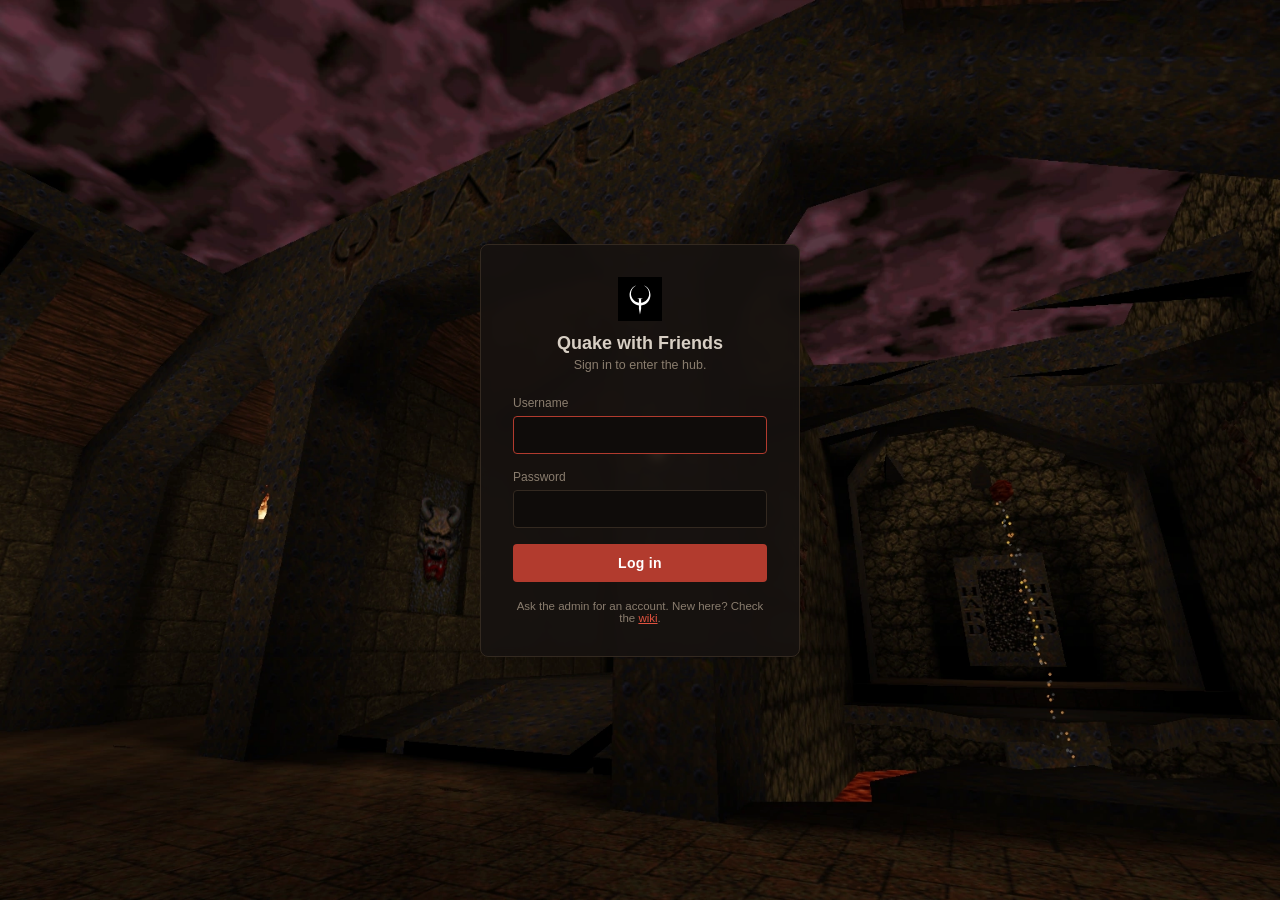
<file: start.html>
<!DOCTYPE html>
<html>
<head>
	<meta charset="utf-8">
	<meta name="viewport" content="width=device-width, initial-scale=1.0">
	<title>Quake with Friends — Start</title>
	<link rel="icon" type="image/svg+xml" href="icon.svg">
	<link rel="apple-touch-icon" href="icon.png">
	<style>
		:root {
			--bg: #0b0908;
			--panel: rgba(23, 19, 16, 0.88);
			--panel-border: #332920;
			--text: #d8cfc4;
			--text-dim: #8a7d6e;
			--accent: #b23b2e;
			--accent-bright: #e0523f;
		}

		* { box-sizing: border-box; }

		html, body {
			margin: 0;
			padding: 0;
			min-height: 100%;
			background: var(--bg) url('background.webp') center / cover no-repeat fixed;
			color: var(--text);
			font-family: 'Trebuchet MS', 'Segoe UI', Verdana, sans-serif;
			display: flex;
			align-items: center;
			justify-content: center;
		}

		.card {
			width: 360px;
			background: var(--panel);
			backdrop-filter: blur(6px);
			border: 1px solid var(--panel-border);
			border-radius: 8px;
			padding: 32px;
		}

		.card img { width: 44px; height: 44px; display: block; margin: 0 auto 12px; }

		h1 {
			margin: 0 0 4px;
			font-size: 18px;
			text-align: center;
			font-weight: 600;
		}

		p.sub {
			margin: 0 0 24px;
			text-align: center;
			font-size: 12.5px;
			color: var(--text-dim);
		}

		nav {
			display: flex;
			flex-direction: column;
			gap: 10px;
		}

		nav a {
			display: block;
			text-align: center;
			text-decoration: none;
			color: var(--text);
			background: #0f0c0a;
			border: 1px solid var(--panel-border);
			padding: 12px;
			border-radius: 4px;
			font-size: 14px;
			font-weight: 600;
			letter-spacing: 0.3px;
			transition: border-color 0.15s, background 0.15s;
		}

		nav a:hover { border-color: var(--accent); background: #1e1712; }

		nav a.primary {
			background: var(--accent);
			border-color: var(--accent);
			color: #fff;
		}

		nav a.primary:hover { background: var(--accent-bright); border-color: var(--accent-bright); }

		.sep {
			margin: 18px 0 4px;
			border: none;
			border-top: 1px solid var(--panel-border);
		}

		.foot {
			margin-top: 16px;
			display: flex;
			justify-content: space-between;
			align-items: center;
			font-size: 12px;
			color: var(--text-dim);
		}

		.foot span#whoami { color: var(--text); }

		.foot a { color: var(--text-dim); text-decoration: none; }
		.foot a:hover { color: var(--accent-bright); }
	</style>
</head>
<body>

	<div class="card">
		<img src="icon.svg" alt="">
		<h1>Quake with Friends</h1>
		<p class="sub">What do you want to do?</p>

		<nav>
			<a class="primary" href="hub.html">Enter the Hub</a>
			<a href="maps.html">Browse Maps</a>
			<a href="wiki.html">Wiki</a>
			<a id="adminLink" href="admin.html" style="display:none;">Admin</a>
		</nav>

		<hr class="sep">

		<div class="foot">
			<span>Signed in as <span id="whoami"></span></span>
			<a href="#" id="logoutLink">log out</a>
		</div>
	</div>

	<script type="module">

		import { requireSession, logout } from './src/auth_client.js';

		const session = requireSession();
		if ( session !== null ) {

			document.getElementById( 'whoami' ).textContent = session.username;

			if ( session.isAdmin ) {

				document.getElementById( 'adminLink' ).style.display = 'block';

			}

		}

		document.getElementById( 'logoutLink' ).addEventListener( 'click', ( e ) => {

			e.preventDefault();
			logout();

		} );

	</script>

</body>
</html>
</file>
<file: admin.css>
:root {
	--bg: #0b0908;
	--panel: #171310;
	--panel-border: #332920;
	--text: #d8cfc4;
	--text-dim: #8a7d6e;
	--accent: #b23b2e;
	--accent-bright: #e0523f;
	--good: #7fae6c;
	--input-bg: #0f0c0a;
}

* { box-sizing: border-box; }

html, body {
	margin: 0;
	padding: 0;
	background: var(--bg);
	color: var(--text);
	font-family: 'Trebuchet MS', 'Segoe UI', Verdana, sans-serif;
}

header {
	display: flex;
	align-items: center;
	gap: 16px;
	padding: 24px 32px 18px;
	border-bottom: 1px solid var(--panel-border);
}

header img { width: 36px; height: 36px; flex-shrink: 0; }
header h1 { margin: 0; font-size: 20px; font-weight: 600; }
header h1 a { color: inherit; text-decoration: none; }
header nav { margin-left: 8px; display: flex; gap: 4px; font-size: 13px; }
header nav a {
	color: var(--text-dim); text-decoration: none; padding: 6px 10px; border-radius: 5px;
}
header nav a:hover { color: var(--text); background: var(--panel); }
header nav a.active { color: var(--text); background: var(--panel); border: 1px solid var(--panel-border); }
header .links { margin-left: auto; font-size: 12.5px; }
header .links a { color: var(--text-dim); text-decoration: none; margin-left: 16px; }
header .links a:hover { color: var(--text); }

main { max-width: 900px; margin: 0 auto; padding: 24px 32px 64px; }

section { margin-bottom: 40px; }

section h2 {
	font-size: 13px;
	text-transform: uppercase;
	letter-spacing: 1.5px;
	color: var(--text-dim);
	margin: 0 0 14px;
	padding-bottom: 8px;
	border-bottom: 1px solid var(--panel-border);
}

table { width: 100%; border-collapse: collapse; font-size: 13.5px; }
th { text-align: left; color: var(--text-dim); font-weight: 600; font-size: 11.5px; text-transform: uppercase; letter-spacing: 0.5px; padding: 6px 10px; }
td { padding: 9px 10px; border-top: 1px solid var(--panel-border); vertical-align: middle; }
tr:hover td { background: #1a1512; }

.badge {
	display: inline-block;
	font-size: 10px;
	text-transform: uppercase;
	letter-spacing: 0.5px;
	padding: 2px 6px;
	border-radius: 3px;
	background: #2a2018;
	color: var(--text-dim);
}
.badge.admin { background: #3a2418; color: var(--accent-bright); }
.badge.hub { background: #1c2e1a; color: var(--good); }

button, .btn {
	font-family: inherit;
	font-size: 12px;
	background: var(--panel);
	color: var(--text);
	border: 1px solid var(--panel-border);
	border-radius: 4px;
	padding: 5px 10px;
	cursor: pointer;
}
button:hover { border-color: var(--accent); }
button.danger:hover { border-color: var(--accent); color: var(--accent-bright); }
button.primary { background: var(--accent); border-color: var(--accent); color: #fff; }
button.primary:hover { background: var(--accent-bright); }
button:disabled { opacity: 0.5; cursor: default; }
button + button { margin-left: 6px; }

form.inline { display: flex; gap: 10px; flex-wrap: wrap; align-items: flex-end; margin-top: 16px; background: var(--panel); border: 1px solid var(--panel-border); border-radius: 8px; padding: 16px; }
form.inline .field { display: flex; flex-direction: column; gap: 4px; }
form.inline label { font-size: 11px; color: var(--text-dim); }
form.inline input[type=text], form.inline input[type=password] {
	background: var(--input-bg); border: 1px solid var(--panel-border); color: var(--text);
	padding: 7px 9px; border-radius: 4px; font-size: 13px; width: 160px;
}
form.inline .checkfield { flex-direction: row; align-items: center; gap: 6px; }

.empty { color: var(--text-dim); font-size: 13px; padding: 16px 0; }

#status {
	position: fixed; bottom: 18px; left: 50%; transform: translateX(-50%);
	background: var(--panel); border: 1px solid var(--panel-border); border-radius: 6px;
	padding: 10px 16px; font-size: 13px; display: none; z-index: 10;
}
#status.error { border-color: var(--accent); color: var(--accent-bright); }
#status.ok { border-color: var(--good); color: var(--good); }

dialog {
	background: var(--panel); color: var(--text); border: 1px solid var(--panel-border);
	border-radius: 8px; padding: 20px; width: 280px;
}
dialog::backdrop { background: rgba(0,0,0,0.6); }
dialog h3 { margin: 0 0 14px; font-size: 14px; }
dialog .field { display: flex; flex-direction: column; gap: 4px; margin-bottom: 12px; }
dialog label { font-size: 11px; color: var(--text-dim); }
dialog input[type=text], dialog input[type=password] {
	background: var(--input-bg); border: 1px solid var(--panel-border); color: var(--text);
	padding: 7px 9px; border-radius: 4px; font-size: 13px; width: 100%;
}
dialog select {
	background: var(--input-bg); border: 1px solid var(--panel-border); color: var(--text);
	padding: 7px 9px; border-radius: 4px; font-size: 13px; width: 100%;
}
dialog .actions { display: flex; justify-content: flex-end; gap: 8px; margin-top: 16px; }
dialog .hint { font-size: 11px; color: var(--text-dim); margin: -8px 0 12px; }

/* Dashboard cards (admin.html) */
.cards { display: grid; grid-template-columns: repeat(auto-fit, minmax(200px, 1fr)); gap: 16px; }
.card {
	display: block; text-decoration: none; color: inherit;
	background: var(--panel); border: 1px solid var(--panel-border); border-radius: 10px;
	padding: 20px; transition: border-color 0.15s;
}
.card:hover { border-color: var(--accent); }
.card .count { font-size: 32px; font-weight: 700; color: var(--accent-bright); margin-bottom: 4px; }
.card .label { font-size: 13px; color: var(--text-dim); text-transform: uppercase; letter-spacing: 0.5px; }
</file>
